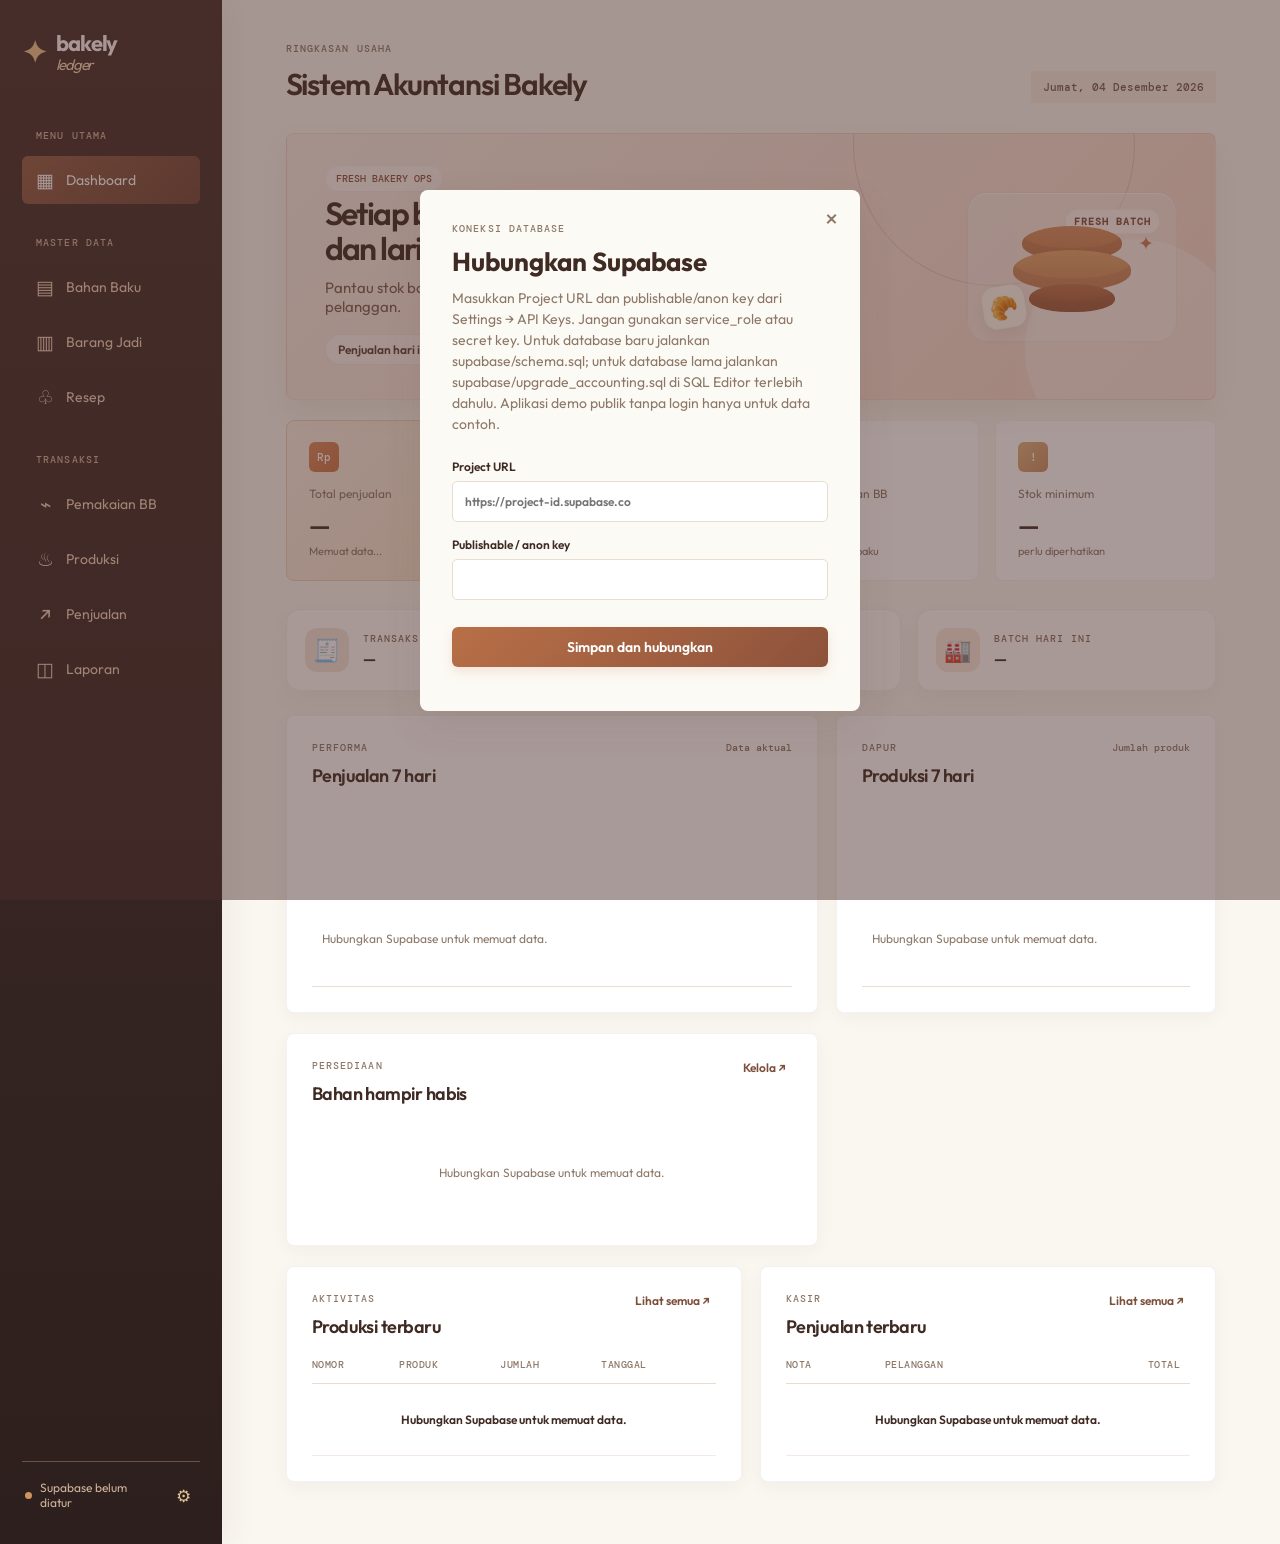
<file: index.html>
<!doctype html>
<html lang="id">
<head>
  <meta charset="utf-8"><meta name="viewport" content="width=device-width, initial-scale=1">
  <title>Bakely | Sistem Akuntansi Bakery</title>
  <link rel="preconnect" href="https://fonts.googleapis.com"><link rel="preconnect" href="https://fonts.gstatic.com" crossorigin>
  <link href="https://fonts.googleapis.com/css2?family=DM+Mono:wght@400;500&family=Outfit:wght@400;500;600;700&display=swap" rel="stylesheet">
  <link rel="stylesheet" href="frontend/styles.css?v=20261012-3">
</head>
<body>
  <div class="shell">
    <aside class="sidebar" id="sidebar">
      <div class="brand"><span class="brand-mark">✦</span><span>bakely<br><em>ledger</em></span></div>
      <p class="eyebrow">Menu utama</p>
      <nav class="nav-group"><button class="nav-item active" data-view="dashboard"><span>▦</span> Dashboard</button></nav>
      <p class="eyebrow nav-label">Master data</p>
      <nav class="nav-group"><button class="nav-item" data-view="bahan"><span>▤</span> Bahan Baku</button><button class="nav-item" data-view="produk"><span>▥</span> Barang Jadi</button><button class="nav-item" data-view="resep"><span>♧</span> Resep</button></nav>
      <p class="eyebrow nav-label">Transaksi</p>
      <nav class="nav-group"><button class="nav-item" data-view="pemakaian"><span>⌁</span> Pemakaian BB</button><button class="nav-item" data-view="produksi"><span>♨</span> Produksi</button><button class="nav-item" data-view="penjualan"><span>↗</span> Penjualan</button><button class="nav-item" data-view="laporan"><span>◫</span> Laporan</button></nav>
      <div class="sidebar-foot"><span class="status-dot"></span><span id="connection-label">Menghubungkan...</span><button id="settings-button" title="Lihat koneksi">⚙</button></div>
    </aside>
    <button class="sidebar-backdrop" id="sidebar-backdrop" type="button" aria-label="Tutup menu"></button>
    <main class="main-content">
      <header class="topbar"><button class="menu-toggle" id="menu-toggle" type="button" aria-label="Buka menu" aria-expanded="false" aria-controls="sidebar"><span id="menu-icon" aria-hidden="true">☰</span></button><div><p class="eyebrow" id="page-kicker">Ringkasan usaha</p><h1 id="page-title">Sistem Akuntansi Bakely</h1></div><div class="date-stamp" id="today"></div></header>

      <section id="dashboard-view" class="view active-view">
        <div class="hero-strip">
          <div class="hero-copy">
            <span class="tag">Fresh bakery ops</span>
            <h2>Setiap batch dibuat rapi, aman, dan laris.</h2>
            <p>Pantau stok bahan, produksi hari ini, sampai penjualan yang siap dibawa pelanggan.</p>
            <div class="hero-meta">
              <span>Penjualan hari ini: <strong id="hero-sales-today">Memuat...</strong></span>
              <span>Produksi hari ini: <strong id="hero-production-today">Memuat...</strong></span>
            </div>
          </div>
          <div class="hero-visual">
            <div class="mini-badge">Fresh batch</div>
            <div class="bread-illustration">
              <span class="bread-shape bread-top"></span>
              <span class="bread-shape bread-mid"></span>
              <span class="bread-shape bread-bottom"></span>
            </div>
          </div>
        </div>

        <div class="metric-grid">
          <article class="metric-card accent" data-view-link="penjualan"><div class="metric-icon">Rp</div><p>Total penjualan</p><strong id="sales-total">—</strong><small id="sales-count">Memuat data...</small></article>
          <article class="metric-card" data-view-link="produk"><div class="metric-icon mint">▥</div><p>Barang jadi tersedia</p><strong id="finished-total">—</strong><small id="product-count">Memuat data...</small></article>
          <article class="metric-card" data-view-link="bahan"><div class="metric-icon blue">▤</div><p>Nilai persediaan BB</p><strong id="inventory-total">—</strong><small>nilai stok bahan baku</small></article>
          <article class="metric-card" data-view-link="bahan"><div class="metric-icon peach">!</div><p>Stok minimum</p><strong id="low-stock-count">—</strong><small>perlu diperhatikan</small></article>
        </div>

        <div class="feature-strip">
          <article class="feature-card warm" data-view-link="penjualan">
            <span class="feature-icon">🧾</span>
            <div><p>Transaksi hari ini</p><strong id="today-sales-count">Memuat...</strong></div>
          </article>
          <article class="feature-card soft" data-view-link="bahan">
            <span class="feature-icon">📦</span>
            <div><p>Stok kritis</p><strong id="feature-low-stock">Memuat...</strong></div>
          </article>
          <article class="feature-card mint" data-view-link="produksi">
            <span class="feature-icon">🏭</span>
            <div><p>Batch hari ini</p><strong id="feature-production-count">Memuat...</strong></div>
          </article>
        </div>

        <div class="dashboard-grid"><section class="panel chart-panel"><div class="panel-heading"><div><p class="eyebrow">Performa</p><h3>Penjualan 7 hari</h3></div><span class="period-label">Data aktual</span></div><div class="bar-chart" id="sales-chart"></div></section><section class="panel chart-panel"><div class="panel-heading"><div><p class="eyebrow">Dapur</p><h3>Produksi 7 hari</h3></div><span class="period-label">Jumlah produk</span></div><div class="bar-chart" id="production-chart"></div></section></div>
        <div class="dashboard-grid"><section class="panel"><div class="panel-heading"><div><p class="eyebrow">Persediaan</p><h3>Bahan hampir habis</h3></div><button class="text-button" data-view-link="bahan">Kelola ↗</button></div><div id="low-stock-list" class="stock-list"><p class="empty-state">Memuat data...</p></div></section></div>
        <div class="dashboard-grid lower-grid"><section class="panel"><div class="panel-heading"><div><p class="eyebrow">Aktivitas</p><h3>Produksi terbaru</h3></div><button class="text-button" data-view-link="produksi">Lihat semua ↗</button></div><div class="table-wrap"><table><thead><tr><th>Nomor</th><th>Produk</th><th>Jumlah</th><th>Tanggal</th></tr></thead><tbody id="recent-production"></tbody></table></div></section><section class="panel"><div class="panel-heading"><div><p class="eyebrow">Kasir</p><h3>Penjualan terbaru</h3></div><button class="text-button" data-view-link="penjualan">Lihat semua ↗</button></div><div class="table-wrap"><table><thead><tr><th>Nota</th><th>Pelanggan</th><th class="align-right">Total</th></tr></thead><tbody id="recent-sales"></tbody></table></div></section></div>
      </section>

      <section id="bahan-view" class="view"><div class="section-heading"><div><p class="eyebrow">Master data</p><h2>Bahan baku</h2></div><button class="primary-button" data-open="material-modal">＋ Tambah bahan</button></div><section class="panel"><div class="table-wrap"><table><thead><tr><th>Nama bahan</th><th>Satuan</th><th>Stok</th><th>Minimum</th><th>Harga satuan</th><th>Status</th><th></th></tr></thead><tbody id="material-table"></tbody></table></div></section></section>
      <section id="produk-view" class="view"><div class="section-heading"><div><p class="eyebrow">Master data</p><h2>Barang jadi</h2></div><button class="primary-button" data-open="product-modal">＋ Tambah produk</button></div><section class="panel"><div class="table-wrap"><table><thead><tr><th>Kode</th><th>Nama produk</th><th>Harga jual</th><th>Stok</th><th>Status</th><th></th></tr></thead><tbody id="product-table"></tbody></table></div></section></section>
      <section id="pemakaian-view" class="view"><div class="section-heading"><div><p class="eyebrow">Transaksi</p><h2>Pemakaian bahan baku</h2></div><button class="primary-button" data-view-link="produksi">＋ Catat bersama produksi</button></div><section class="panel"><div class="table-wrap"><table><thead><tr><th>Produksi</th><th>Bahan baku</th><th>Jumlah terpakai</th><th>Tanggal</th></tr></thead><tbody id="usage-table"></tbody></table></div></section></section>
      <section id="produksi-view" class="view"><div class="section-heading"><div><p class="eyebrow">Transaksi</p><h2>Produksi</h2></div><button class="primary-button" data-open="production-modal">＋ Catat produksi</button></div><section class="panel"><div class="table-wrap"><table><thead><tr><th>Nomor</th><th>Barang jadi</th><th>Jumlah</th><th>Tanggal</th><th>Catatan</th></tr></thead><tbody id="production-table"></tbody></table></div></section></section>
      <section id="penjualan-view" class="view"><div class="section-heading"><div><p class="eyebrow">Transaksi</p><h2>Penjualan</h2></div><button class="primary-button" data-open="sale-modal">＋ Catat penjualan</button></div><section class="panel"><div class="table-wrap"><table><thead><tr><th>Nota</th><th>Pelanggan</th><th>Tanggal</th><th>Status</th><th class="align-right">Total</th><th></th></tr></thead><tbody id="sales-table"></tbody></table></div></section></section>

      <section id="resep-view" class="view"><div class="section-heading"><div><p class="eyebrow">Dapur</p><h2>Resep produk</h2></div><button class="primary-button" data-open="recipe-modal">＋ Tambah resep</button></div><section class="panel"><div class="table-wrap"><table><thead><tr><th>Produk</th><th>Bahan baku</th><th>Kebutuhan per produk</th><th></th></tr></thead><tbody id="recipe-table"></tbody></table></div></section></section>

      <section id="laporan-view" class="view">
        <div class="section-heading">
          <div><p class="eyebrow">Analisis usaha</p><h2>Laporan</h2></div>
          <button class="primary-button" type="button" data-view-link="penjualan">Lihat penjualan</button>
        </div>

        <div class="report-filters panel">
          <label>Dari tanggal<input id="report-start" type="date"></label>
          <label>Sampai tanggal<input id="report-end" type="date"></label>
          <label class="search-label">Cari nota / pelanggan<input id="report-search" type="search" placeholder="Cari..."></label>
          <button class="primary-button" id="apply-report-filters" type="button">Terapkan filter</button>
          <button class="text-button" id="clear-report-filters" type="button">Reset</button>
        </div>

        <div class="report-grid">
          <article class="report-card accent" data-view-link="penjualan">
            <p>Total penjualan</p>
            <strong id="report-sales-total">—</strong>
            <small id="report-sales-count-detail">Memuat data...</small>
          </article>
          <article class="report-card" data-view-link="produksi">
            <p>Produksi</p>
            <strong id="report-production-total">—</strong>
            <small id="report-production-count">Memuat data...</small>
          </article>
          <article class="report-card" data-view-link="bahan">
            <p>Stok kritis</p>
            <strong id="report-low-stock-total">—</strong>
            <small>perlu restock</small>
          </article>
          <article class="report-card" data-view-link="produk">
            <p>Barang siap jual</p>
            <strong id="report-ready-product-total">—</strong>
            <small id="report-ready-product-label">Memuat data...</small>
          </article>
          <article class="report-card"><p>Estimasi HPP terjual</p><strong id="report-cogs-total">Belum tersedia</strong><small id="report-gross-profit">HPP perlu resep/biaya produksi</small></article>
        </div>

        <div class="report-panels">
          <section class="panel">
            <div class="panel-heading">
              <div><p class="eyebrow">Ringkasan</p><h3>Penjualan terakhir</h3></div>
              <div class="button-group"><button class="text-button" id="export-sales" type="button">Unduh penjualan CSV ↓</button><button class="text-button" id="export-production" type="button">Unduh produksi CSV ↓</button></div>
            </div>
            <div class="table-wrap">
              <table>
                <thead><tr><th>Nota</th><th>Pelanggan</th><th>Tanggal</th><th class="align-right">Total</th></tr></thead>
                <tbody id="report-sales-table"></tbody>
              </table>
            </div>
          </section>

          <section class="panel">
            <div class="panel-heading">
              <div><p class="eyebrow">Inventori</p><h3>Bahan baku perlu perhatian</h3></div>
            </div>
            <div class="table-wrap">
              <table>
                <thead><tr><th>Bahan</th><th>Stok</th><th>Minimum</th><th>Status</th></tr></thead>
                <tbody id="report-stock-table"></tbody>
              </table>
            </div>
          </section>
        </div>
        <div class="report-panels report-panels-secondary">
          <section class="panel"><div class="panel-heading"><div><p class="eyebrow">Produksi &amp; HPP</p><h3>Biaya produksi</h3></div></div><div class="table-wrap"><table><thead><tr><th>Nomor</th><th>Produk</th><th>Jumlah</th><th>Biaya total</th><th>HPP/unit</th></tr></thead><tbody id="report-production-table"></tbody></table></div></section>
          <section class="panel"><div class="panel-heading"><div><p class="eyebrow">Audit stok</p><h3>Mutasi bahan dan produk</h3></div><button class="text-button" id="export-inventory" type="button">Unduh CSV ↓</button></div><div class="table-wrap"><table><thead><tr><th>Waktu</th><th>Item</th><th>Jenis</th><th>Perubahan</th><th>Catatan</th></tr></thead><tbody id="report-movements-table"></tbody></table></div></section>
        </div>
      </section>
    </main>
  </div>
  <div class="modal-backdrop" id="settings-modal"><form class="modal action-form" id="settings-form"><button type="button" class="close-button" data-close-modal>×</button><p class="eyebrow">Koneksi database</p><h2>Hubungkan Supabase</h2><p class="modal-copy">Masukkan Project URL dan publishable/anon key dari Settings → API Keys. Jangan gunakan service_role atau secret key. Untuk database baru jalankan supabase/schema.sql; untuk database lama jalankan supabase/upgrade_accounting.sql di SQL Editor terlebih dahulu. Aplikasi demo publik tanpa login hanya untuk data contoh.</p><label>Project URL<input id="supabase-url" type="url" placeholder="https://project-id.supabase.co" required></label><label>Publishable / anon key<input id="supabase-key" type="text" autocomplete="off" required></label><button class="primary-button" type="submit">Simpan dan hubungkan</button><p class="form-message" role="alert"></p></form></div>
  <div class="modal-backdrop" id="material-modal"><form class="modal action-form"><button type="button" class="close-button" data-close-modal>×</button><p class="eyebrow">Master bahan</p><h2 id="material-modal-title">Tambah bahan baku</h2><input id="material-id" type="hidden"><label>Nama bahan<input id="material-name" required></label><div class="form-grid"><label>Satuan<input id="material-unit" value="kg" required></label><label>Stok awal<input id="material-stock" type="number" min="0" step="0.01" required></label><label>Stok minimum<input id="material-minimum" type="number" min="0" step="0.01" required></label><label>Harga satuan<input id="material-price" type="number" min="0" required></label></div><button class="primary-button" type="submit">Simpan bahan</button><p class="form-message"></p></form></div>
  <div class="modal-backdrop" id="restock-modal"><form class="modal action-form"><button type="button" class="close-button" data-close-modal>×</button><p class="eyebrow">Persediaan masuk</p><h2>Tambah stok</h2><input id="restock-material-id" type="hidden"><p id="restock-material-name" class="modal-copy"></p><label>Jumlah masuk<input id="restock-amount" type="number" min="0.01" step="0.01" required></label><label>Catatan / pemasok<input id="restock-note" placeholder="Opsional"></label><button class="primary-button" type="submit">Catat stok masuk</button><p class="form-message"></p></form></div>
  <div class="modal-backdrop" id="product-modal"><form class="modal action-form"><button type="button" class="close-button" data-close-modal>×</button><p class="eyebrow">Master barang jadi</p><h2 id="product-modal-title">Tambah barang jadi</h2><input id="product-id" type="hidden"><label>Kode produk<input id="product-code" required></label><label>Nama produk<input id="product-name" required></label><div class="form-grid"><label>Harga jual<input id="product-price" type="number" min="0" required></label><label>Stok awal<input id="product-stock" type="number" min="0" required></label><label>Satuan<input id="product-unit" value="pcs" required></label></div><button class="primary-button" type="submit">Simpan produk</button><p class="form-message"></p></form></div>
  <div class="modal-backdrop" id="production-modal"><form class="modal action-form"><button type="button" class="close-button" data-close-modal>×</button><p class="eyebrow">Dapur produksi</p><h2>Catat produksi</h2><label>Nomor produksi<input id="production-number" required></label><label>Barang jadi<select id="production-product" required></select></label><label>Jumlah produksi<input id="production-amount" type="number" min="0.01" step="0.01" required></label><div class="form-grid"><label>Tenaga kerja langsung<input id="production-labor" type="number" min="0" step="1" value="0"></label><label>Biaya overhead<input id="production-overhead" type="number" min="0" step="1" value="0"></label></div><label>Catatan<input id="production-note"></label><div class="usage-box"><div class="panel-heading"><strong>Pemakaian bahan baku</strong><button class="text-button" type="button" id="add-usage">＋ Tambah baris</button></div><div id="usage-fields"></div><small id="recipe-hint" class="form-hint"></small></div><button class="primary-button" type="submit">Simpan produksi</button><p class="form-message"></p></form></div>
  <div class="modal-backdrop" id="sale-modal"><form class="modal action-form"><button type="button" class="close-button" data-close-modal>×</button><p class="eyebrow">Kasir</p><h2>Catat penjualan</h2><label>Nomor nota<input id="sale-number" required></label><label>Pelanggan<input id="sale-customer" value="Umum" required></label><div class="usage-box"><div class="panel-heading"><strong>Barang terjual</strong><button class="text-button" type="button" id="add-sale-item">＋ Tambah baris</button></div><div id="sale-fields"></div></div><button class="primary-button" type="submit">Simpan penjualan</button><p class="form-message"></p></form></div>
  <div class="modal-backdrop" id="sale-detail-modal"><div class="modal"><button type="button" class="close-button" data-close-modal>×</button><p class="eyebrow">Detail transaksi</p><h2 id="detail-sale-number">Detail penjualan</h2><p id="detail-sale-meta" class="modal-copy"></p><div class="table-wrap"><table><thead><tr><th>Produk</th><th>Qty</th><th>Harga</th><th class="align-right">Subtotal</th></tr></thead><tbody id="sale-detail-table"></tbody></table></div><div class="detail-total"><span>Total</span><strong id="detail-sale-total">Rp 0</strong></div></div></div>
  <div class="modal-backdrop" id="recipe-modal"><form class="modal action-form"><button type="button" class="close-button" data-close-modal>×</button><p class="eyebrow">Kalkulasi produksi</p><h2>Atur resep</h2><label>Produk<select id="recipe-product" required></select></label><p class="modal-copy">Masukkan kebutuhan bahan untuk satu produk. Produksi akan mengalikan jumlah ini secara otomatis.</p><div class="usage-box"><div class="panel-heading"><strong>Bahan dan takaran</strong><button class="text-button" type="button" id="add-recipe-item">＋ Tambah baris</button></div><div id="recipe-fields"></div></div><button class="primary-button" type="submit">Simpan resep</button><p class="form-message"></p></form></div>
  <div class="toast" id="toast"></div><script src="frontend/app.js?v=20261012-4"></script>
</body>
</html>
</file>
<file: frontend/styles.css>
:root{--ink:#4a2d2b;--muted:#987b78;--line:#eadbd8;--paper:#fffaf9;--cream:#f8ecec;--orange:#d87388;--orange-dark:#a84961;--mint:#ead7d7;--peach:#f5d2d7;--brown:#573532;--shadow:0 14px 40px rgba(92,48,52,.09)}
*{box-sizing:border-box}body{margin:0;background:var(--paper);color:var(--ink);font-family:Outfit,sans-serif;font-size:14px}button,input{font:inherit}.shell{min-height:100vh;display:flex}.sidebar{width:245px;background:var(--brown);color:#fff7f5;padding:30px 20px;display:flex;flex-direction:column}.brand{display:flex;align-items:center;gap:10px;font-size:20px;font-weight:700;line-height:.85;letter-spacing:-.04em}.brand em{font-size:15px;font-weight:400;color:#f4b9c2}.brand-mark{color:#f29bac;font-size:28px}.eyebrow{color:var(--muted);font:500 10px 'DM Mono',monospace;letter-spacing:.11em;text-transform:uppercase;margin:0 0 10px}.sidebar .eyebrow{color:#d4a5a7;margin:58px 14px 14px}.nav-item{display:flex;align-items:center;gap:12px;border:0;background:none;color:#eac9ca;border-radius:8px;width:100%;padding:13px 14px;text-align:left;cursor:pointer;margin-bottom:4px}.nav-item span{font-size:19px;width:18px;text-align:center}.nav-item.active,.nav-item:hover{background:#75484a;color:#fff}.sidebar-foot{border-top:1px solid #805658;margin-top:auto;padding:18px 3px 0;display:flex;align-items:center;gap:8px;color:#e8bfc1;font-size:12px}.status-dot{height:7px;width:7px;background:#f29bac;border-radius:50%}.sidebar-foot button{margin-left:auto;border:0;background:none;color:#f2c8ca;cursor:pointer;font-size:17px}.main-content{max-width:1320px;width:100%;padding:40px 5.5vw}.topbar{display:flex;justify-content:space-between;align-items:flex-end;margin-bottom:38px}.topbar h1{font-size:27px;letter-spacing:-.04em;margin:0}.date-stamp{font:500 11px 'DM Mono',monospace;color:var(--muted)}.view{display:none}.view.active-view{display:block}.hero-strip{background:#f7dfe2;min-height:185px;padding:29px 34px;display:flex;justify-content:space-between;align-items:center;position:relative;overflow:hidden}.hero-strip:after{content:'';position:absolute;width:280px;height:280px;border:1px solid rgba(168,73,97,.2);border-radius:50%;right:80px;top:-130px}.tag{color:var(--orange-dark);font:500 10px 'DM Mono',monospace;text-transform:uppercase}.hero-strip h2{font-size:26px;max-width:420px;line-height:1.08;letter-spacing:-.04em;margin:12px 0 8px}.hero-strip p{color:#89666a;margin:0}.hero-badge{background:var(--orange);color:#fff4f5;padding:15px 19px;text-align:center;font:500 10px 'DM Mono',monospace;z-index:1}.hero-badge strong{font:700 20px Outfit}.metric-grid{display:grid;grid-template-columns:repeat(3,1fr);gap:14px;margin:22px 0 34px}.metric-card{border:1px solid var(--line);background:#fff;padding:20px 22px;min-height:142px}.metric-card.accent{background:#fcecef;border-color:#f2ccd3}.metric-card p{font-size:12px;color:var(--muted);margin:14px 0 8px}.metric-card strong{display:block;font-size:25px;letter-spacing:-.04em}.metric-card small{font-size:11px;color:var(--muted)}.metric-icon{background:var(--orange);color:#fff;width:30px;height:30px;display:grid;place-items:center;font:500 11px 'DM Mono',monospace}.metric-icon.mint{background:#b8838a}.metric-icon.peach{background:#c86e7b}.content-grid{display:grid;grid-template-columns:1.5fr 1fr;gap:20px}.panel{background:#fff;border:1px solid var(--line);padding:24px}.panel-heading,.section-heading{display:flex;justify-content:space-between;align-items:flex-start}.panel h3{font-size:18px;margin:0 0 20px;letter-spacing:-.03em}.text-button{border:0;background:none;color:var(--orange-dark);font-size:12px;cursor:pointer}.table-wrap{overflow-x:auto}table{border-collapse:collapse;width:100%;min-width:400px}th{text-align:left;color:var(--muted);font:500 10px 'DM Mono',monospace;text-transform:uppercase;letter-spacing:.05em;border-bottom:1px solid var(--line);padding:0 10px 12px 0}td{border-bottom:1px solid #f3e9e8;padding:15px 10px 15px 0;color:#65494a;font-size:13px}td:first-child{font-weight:600;color:var(--ink)}.align-right{text-align:right}.empty-state{text-align:center;color:var(--muted);padding:28px 5px}.stock-list{display:grid;gap:8px}.stock-item{display:flex;justify-content:space-between;align-items:center;border-bottom:1px solid #f3e9e8;padding:8px 0}.stock-name{font-weight:600}.stock-meta{font-size:11px;color:var(--muted);margin-top:3px}.stock-warning{color:var(--orange-dark);font:500 11px 'DM Mono',monospace}.section-heading{margin-bottom:24px;align-items:center}.section-heading h2{font-size:28px;letter-spacing:-.05em;margin:0}.primary-button{border:0;background:var(--orange);color:white;padding:11px 16px;cursor:pointer;font-weight:600}.primary-button:hover{background:var(--orange-dark)}.modal-backdrop{display:none;position:fixed;inset:0;background:rgba(74,45,43,.48);place-items:center;padding:20px;z-index:2}.modal-backdrop.visible{display:grid}.modal{background:var(--paper);width:min(440px,100%);padding:32px;position:relative;box-shadow:var(--shadow)}.modal h2{font-size:26px;margin:0 0 10px}.modal-copy{color:var(--muted);line-height:1.5;margin:0 0 24px}.modal label{display:block;font-size:12px;font-weight:600;margin:15px 0}.modal input{display:block;border:1px solid var(--line);padding:12px;width:100%;margin-top:7px;background:#fff;outline-color:var(--orange)}.modal .primary-button{width:100%;margin-top:12px}.close-button{position:absolute;right:16px;top:12px;border:0;background:none;font-size:24px;color:var(--muted);cursor:pointer}.form-message{color:var(--orange-dark);font-size:12px}.toast{position:fixed;right:22px;bottom:22px;background:var(--brown);color:white;padding:13px 17px;display:none}.toast.visible{display:block}
@media(max-width:850px){.sidebar{width:72px;padding:25px 10px}.brand{justify-content:center}.brand>span:last-child,.sidebar .eyebrow,.nav-item:not(.active)::after,.nav-item{font-size:0}.nav-item{justify-content:center;padding:13px 5px}.nav-item span{font-size:19px}.sidebar-foot{justify-content:center}.sidebar-foot span:not(.status-dot),.sidebar-foot button{display:none}.main-content{padding:28px 22px}.content-grid{grid-template-columns:1fr}.hero-strip h2{font-size:22px}.metric-grid{gap:8px}.metric-card{padding:15px}.metric-card strong{font-size:19px}.topbar h1{font-size:22px}}
@media(max-width:560px){.main-content{padding:25px 15px}.metric-grid{grid-template-columns:1fr}.hero-strip{padding:23px;min-height:190px}.hero-badge{align-self:flex-start}.topbar{display:block}.date-stamp{margin-top:12px}.section-heading{display:block}.section-heading .primary-button{margin-top:16px}}
.nav-label{margin-top:28px!important}.nav-group{display:grid;gap:3px}.dashboard-grid{display:grid;grid-template-columns:1.4fr 1fr;gap:20px;margin-bottom:20px}.lower-grid{grid-template-columns:1fr 1fr}.period-label{font:500 10px 'DM Mono',monospace;color:var(--muted)}.bar-chart{height:180px;display:flex;align-items:end;gap:14px;border-bottom:1px solid var(--line);padding:18px 5px 0}.bar-wrap{height:100%;flex:1;display:flex;flex-direction:column;justify-content:end;align-items:center;gap:8px}.bar{width:100%;max-width:34px;background:var(--orange);min-height:8px}.bar-wrap small{font:10px 'DM Mono',monospace;color:var(--muted)}.metric-grid{grid-template-columns:repeat(4,1fr)}.metric-icon.blue{background:#8399a8}.row-actions{white-space:nowrap;text-align:right}.row-actions button,.remove-row{border:0;background:none;color:var(--orange-dark);cursor:pointer;font-size:11px;margin-left:8px}.row-actions button:last-child{color:var(--muted)}.tag-muted{background:#eee9e1!important;color:var(--muted)!important}.modal select{display:block;border:1px solid var(--line);padding:12px;width:100%;margin-top:7px;background:#fff}.form-grid{display:grid;grid-template-columns:1fr 1fr;gap:0 12px}.usage-box{background:#f5f1e9;padding:14px;margin:14px 0}.usage-box .panel-heading{align-items:center;margin-bottom:10px}.dynamic-row{display:grid;grid-template-columns:1fr 100px 24px;gap:6px;margin-top:7px}.dynamic-row select,.dynamic-row input{width:100%;padding:9px;border:1px solid var(--line);background:#fff}.dynamic-row .remove-row{margin:0;padding:0}.modal{max-height:90vh;overflow:auto}@media(max-width:850px){.dashboard-grid,.lower-grid{grid-template-columns:1fr}.metric-grid{grid-template-columns:repeat(2,1fr)}}
:root{--ink:#3f2b23;--muted:#8d7868;--line:#e8ddce;--paper:#fcfaf5;--cream:#f4ecdf;--orange:#b86f47;--orange-dark:#895039;--mint:#d7dfca;--peach:#eed9b8;--brown:#4a3027;--shadow:0 14px 40px rgba(78,51,37,.09)}
body{background:#faf7f0}.sidebar{background:var(--brown)}.brand em{color:#e2b878}.brand-mark{color:#e2b878}.sidebar .eyebrow{color:#cdb39a}.nav-item{color:#dcc9b5}.nav-item.active,.nav-item:hover{background:#694638;color:#fffaf2}.sidebar-foot{border-color:#705044;color:#cdb39a}.sidebar-foot button{color:#e2c397}.status-dot{background:#e2b878}.hero-strip{background:#efe2d0}.hero-strip:after{border-color:rgba(137,80,57,.2)}.hero-strip p{color:#826d5a}.hero-badge{background:var(--orange);color:#fff7ee}.metric-card.accent{background:#f6ead8;border-color:#ead2b7}.metric-icon.mint{background:#879875}.metric-icon.peach{background:#cf9361}.metric-icon.blue{background:#87999a}.panel{box-shadow:0 8px 22px rgba(78,51,37,.035)}.bar{background:var(--orange)}.tag{color:var(--orange-dark)}.tag-muted{background:#eee8de!important;color:var(--muted)!important}.usage-box{background:#f5ede2}.toast{background:var(--brown)}
.table-link{border:0;background:none;color:var(--orange-dark);font-weight:600;padding:0;cursor:pointer}.table-link:hover{text-decoration:underline}.stock-ok{color:#6e8961;font:500 11px 'DM Mono',monospace}.stock-minimum{color:#b27a3d;font:500 11px 'DM Mono',monospace}.detail-total{display:flex;justify-content:space-between;border-top:1px solid var(--line);margin-top:18px;padding-top:16px;font-weight:600}.detail-total strong{color:var(--orange-dark)}
.sidebar{width:264px;padding:34px 22px;box-shadow:8px 0 28px rgba(78,51,37,.06)}.brand{font-size:22px;letter-spacing:-.05em}.brand-mark{font-size:30px}.main-content{max-width:1440px;padding:42px clamp(24px,5vw,76px)}.topbar{margin-bottom:30px}.topbar h1{font-size:30px;font-weight:600}.date-stamp{background:#f4ecdf;padding:9px 12px;color:#72594b}.hero-strip{border-radius:8px;padding:34px 38px;box-shadow:0 12px 28px rgba(132,86,52,.08)}.hero-strip h2{font-size:30px;font-weight:600}.hero-badge{border-radius:6px;box-shadow:0 8px 18px rgba(137,80,57,.18)}.metric-grid{gap:16px;margin:20px 0 28px}.metric-card{border-radius:8px;padding:21px 22px;transition:transform .18s ease,box-shadow .18s ease}.metric-card:hover{transform:translateY(-2px);box-shadow:0 10px 24px rgba(78,51,37,.08)}.metric-card strong{font-weight:600}.metric-icon{border-radius:6px}.dashboard-grid{gap:18px}.panel{border-radius:8px;padding:25px;box-shadow:0 5px 18px rgba(78,51,37,.045)}.panel h3{font-weight:600}.primary-button{border-radius:6px;box-shadow:0 5px 12px rgba(184,111,71,.16);transition:background .18s ease,transform .18s ease,box-shadow .18s ease}.primary-button:hover{transform:translateY(-1px);box-shadow:0 8px 17px rgba(184,111,71,.22)}.text-button,.row-actions button,.table-link{font-weight:600}.nav-item{border-radius:6px;transition:background .18s ease,color .18s ease;padding:12px 14px}.section-heading h2{font-weight:600}.modal{border-radius:8px}.modal input,.modal select{border-radius:5px}.bar-chart{padding-top:22px}.bar{border-radius:4px 4px 0 0;transition:opacity .18s ease,transform .18s ease}.bar:hover{opacity:.78;transform:scaleY(1.03);transform-origin:bottom}.empty-state{font-size:12px}

.hero-strip{background:linear-gradient(135deg,#f8eee6 0%,#f5d7c8 100%);position:relative;overflow:hidden;border:1px solid rgba(121,88,63,.08)}
.hero-strip:before{content:"";position:absolute;inset:auto -30px -60px auto;width:220px;height:220px;border-radius:50%;background:rgba(255,255,255,.32)}
.hero-copy{position:relative;z-index:1;max-width:640px}
.hero-copy h2{margin:10px 0 12px;font-size:32px;line-height:1.1;letter-spacing:-.05em;color:#3d2a22}
.hero-copy p{margin:0;color:#7a5f4e;max-width:540px;font-size:15px}
.hero-meta{display:flex;flex-wrap:wrap;gap:12px;margin-top:18px}
.hero-meta span{display:inline-flex;align-items:center;background:rgba(255,255,255,.45);backdrop-filter:blur(4px);color:#5a3f35;border:1px solid rgba(90,63,53,.07);padding:7px 12px;border-radius:999px;font-size:12px;font-weight:600}
.hero-visual{position:relative;z-index:1;display:flex;align-items:center;justify-content:center;width:210px;height:150px;background:rgba(255,255,255,.28);border:1px solid rgba(120,89,66,.08);border-radius:20px;box-shadow:inset 0 1px 0 rgba(255,255,255,.6)}
.mini-badge{position:absolute;top:16px;right:16px;background:#fff5ef;border:1px solid rgba(143,88,58,.08);color:#7c4f3b;font:600 10px 'DM Mono',monospace;letter-spacing:.1em;text-transform:uppercase;padding:5px 8px;border-radius:999px}
.bread-illustration{position:relative;width:130px;height:90px}
.bread-shape{position:absolute;left:50%;transform:translateX(-50%);display:block;border-radius:50% 50% 45% 45%;background:linear-gradient(180deg,#d7905d 0%,#c77b4f 100%);box-shadow:inset 0 -12px 0 rgba(126,73,42,.15)}
.bread-top{width:100px;height:34px;top:4px}
.bread-mid{width:118px;height:40px;top:28px;background:linear-gradient(180deg,#e0a56a 0%,#cf8558 100%)}
.bread-bottom{width:86px;height:28px;bottom:0;background:linear-gradient(180deg,#ba7147 0%,#9f5a3b 100%)}
.feature-strip{display:grid;grid-template-columns:repeat(3,1fr);gap:16px;margin:20px 0 24px}
.feature-card{display:flex;align-items:center;gap:14px;background:#fffdfb;border:1px solid rgba(132,91,58,.08);padding:18px 18px;border-radius:14px;box-shadow:0 10px 22px rgba(88,58,37,.04);cursor:pointer;transition:transform .18s ease, box-shadow .18s ease}
.feature-card:hover,.metric-card:hover,.report-card:hover{transform:translateY(-2px);box-shadow:0 12px 20px rgba(84,56,38,.08)}
.feature-card warm{background:#fff4ea}.feature-card soft{background:#fffaf2}.feature-card mint{background:#edf3ea}
.feature-icon{display:grid;place-items:center;width:44px;height:44px;border-radius:12px;background:#f3e7db;font-size:22px}
.feature-card p{margin:0 0 4px;color:#8a6d5d;font:500 10px 'DM Mono',monospace;letter-spacing:.1em;text-transform:uppercase}
.feature-card strong{color:#3d2a22;font-size:15px}
.report-grid{display:grid;grid-template-columns:repeat(4,1fr);gap:16px;margin:20px 0 22px}
.report-card{background:#fffdfb;border:1px solid rgba(126,94,72,.08);padding:18px 20px;border-radius:14px;cursor:pointer;transition:transform .18s ease, box-shadow .18s ease}
.report-card.accent{background:linear-gradient(135deg,#f9efe3 0%,#f8e1c7 100%)}
.report-card p{margin:0 0 6px;color:#8b6d59;font:500 10px 'DM Mono',monospace;letter-spacing:.12em;text-transform:uppercase}
.report-card strong{display:block;color:#2f221d;font-size:26px;letter-spacing:-.04em;margin-bottom:5px}
.report-card small{color:#7a604f}
.report-panels{display:grid;grid-template-columns:1.2fr 1fr;gap:18px}
.report-grid{grid-template-columns:repeat(5,minmax(0,1fr))}
.report-filters{display:grid;grid-template-columns:1fr 1fr 2fr auto auto;align-items:end;gap:12px;margin:18px 0;padding:18px}
.report-filters label{display:block;font-size:11px;font-weight:600;color:var(--muted)}
.report-filters input{display:block;width:100%;margin-top:6px;padding:10px;border:1px solid var(--line);border-radius:5px;background:#fff;color:var(--ink)}
.report-filters .primary-button{white-space:nowrap}
.button-group{display:flex;flex-wrap:wrap;gap:8px}
.button-group .text-button{padding:7px 0}
.report-panels-secondary{margin-top:18px}
.report-filters+.report-grid .report-card{cursor:default}
.bar-production{background:linear-gradient(180deg,#93a77d,#718b62)}
.form-hint{display:block;color:var(--muted);margin-top:10px;line-height:1.5}
.row-actions [data-cancel-sale]{color:#a03d42}
.row-actions [data-cancel-sale]:hover{text-decoration:underline}
button:disabled{opacity:.6;cursor:wait}

@media(max-width:900px){
  .hero-strip{flex-direction:column;align-items:flex-start;gap:20px}
  .hero-visual{width:100%;max-width:240px}
  .feature-strip,.report-grid,.report-panels{grid-template-columns:1fr}
  .report-filters{grid-template-columns:1fr 1fr}
  .report-filters .search-label{grid-column:1/-1}
}
@media(max-width:560px){.report-filters{grid-template-columns:1fr}.report-filters .search-label{grid-column:auto}.report-filters .primary-button{text-align:center}.panel-heading{gap:10px;flex-wrap:wrap}.button-group{justify-content:flex-start}}

.sidebar{background:linear-gradient(180deg,#422d28 0%,#2d1f1d 100%)}
.brand-mark{color:#f1c38d}
.brand em{color:#f3d9b0}
.nav-item{color:#f0d4ba}.nav-item.active,.nav-item:hover{background:linear-gradient(135deg,#8f5d43,#6d4334);color:#fff}
.hero-strip .tag{background:rgba(255,255,255,.45);padding:6px 10px;border-radius:999px;border:1px solid rgba(125,93,70,.08)}
.metric-card.accent{background:linear-gradient(135deg,#f9efe3 0%,#f5e2cc 100%)}
.metric-icon{background:linear-gradient(135deg,#d9895a,#ca764a)}
.metric-icon.mint{background:linear-gradient(135deg,#8ea57d,#748d65)}
.metric-icon.blue{background:linear-gradient(135deg,#a2b6c9,#7e95ab)}
.metric-icon.peach{background:linear-gradient(135deg,#dfb180,#c68f60)}
.panel, .metric-card, .feature-card{border:1px solid rgba(119,86,67,.08)}
.primary-button{background:linear-gradient(135deg,#b86f47 0%,#8d523b 100%);color:#fff;border:none}
.text-button{color:#7c4f3b}
.table-link{color:#7a4d3d}
.sidebar-foot .status-dot{background:#79a267}

.menu-toggle{display:none;flex:0 0 40px;width:40px;height:40px;place-items:center;border:1px solid var(--line);border-radius:12px;background:#fffdf9;color:var(--brown);font-size:20px;cursor:pointer;box-shadow:0 4px 12px rgba(78,51,37,.07)}
.sidebar-backdrop{display:none}
.hero-visual:before{content:'🥐';position:absolute;left:14px;bottom:12px;display:grid;place-items:center;width:42px;height:42px;border:1px solid rgba(120,89,66,.1);border-radius:14px;background:#fff8ef;font-size:23px;transform:rotate(-9deg);box-shadow:0 6px 14px rgba(88,58,37,.08)}
.hero-visual:after{content:'✦';position:absolute;right:22px;top:38px;color:#c77d4e;font-size:19px;animation:bakery-sparkle 2.6s ease-in-out infinite}
.bread-illustration{animation:bread-arrive .65s cubic-bezier(.2,.8,.2,1) both}
.feature-icon{transition:transform .2s ease,background .2s ease}
.feature-card:hover .feature-icon{transform:rotate(-8deg) scale(1.08);background:#f7dfc7}
.feature-card:nth-child(2) .feature-icon{background:#edf2e8}
.feature-card:nth-child(3) .feature-icon{background:#f8e8db}
@keyframes bakery-sparkle{0%,100%{opacity:.55;transform:scale(.9) rotate(-8deg)}50%{opacity:1;transform:scale(1.13) rotate(8deg)}}
@keyframes bread-arrive{from{opacity:0;transform:translateY(8px) rotate(-3deg)}to{opacity:1;transform:translateY(0) rotate(0)}}
@media(max-width:850px){
  body.menu-open{overflow:hidden}
  .shell{display:block}
  .sidebar{position:fixed;z-index:12;inset:0 auto 0 0;width:min(84vw,310px);height:100vh;height:100dvh;padding:28px 20px;transform:translateX(-105%);transition:transform .24s cubic-bezier(.2,.8,.2,1);box-shadow:12px 0 36px rgba(48,31,25,.22)}
  .sidebar.sidebar-open{transform:translateX(0)}
  .sidebar .brand{justify-content:flex-start}
  .sidebar .brand>span:last-child{display:block}
  .sidebar .eyebrow{display:block;font-size:10px;margin:36px 12px 12px}
  .sidebar .nav-item{display:flex;justify-content:flex-start;width:100%;padding:12px 13px;font-size:14px}
  .sidebar .nav-item span{font-size:18px}
  .sidebar-foot{justify-content:flex-start}
  .sidebar-foot span:not(.status-dot),.sidebar-foot button{display:block}
  .sidebar-backdrop.visible{display:block;position:fixed;z-index:11;inset:0;width:100%;height:100%;border:0;background:rgba(40,28,23,.38);backdrop-filter:blur(2px)}
  .main-content{max-width:none;width:100%;padding:24px clamp(18px,4vw,34px)}
  .topbar{display:grid;grid-template-columns:40px minmax(0,1fr) auto;align-items:center;gap:13px;margin-bottom:25px}
  .menu-toggle{display:grid}
  .topbar h1{font-size:23px}
  .topbar .eyebrow{margin-bottom:5px}
}
@media(max-width:560px){
  .main-content{padding:18px 15px 28px}
  .topbar{grid-template-columns:40px minmax(0,1fr);gap:11px;margin-bottom:21px}
  .topbar>div:first-of-type{min-width:0}
  .topbar h1{font-size:19px;line-height:1.2}
  .date-stamp{grid-column:2;margin:0;padding:0;background:none;font-size:10px}
  .hero-strip{min-height:0;padding:22px 20px;gap:14px;border-radius:18px}
  .hero-copy h2{font-size:24px;max-width:340px}
  .hero-copy p{font-size:13px;line-height:1.5}
  .hero-meta{gap:7px}
  .hero-meta span{font-size:10px;padding:6px 9px;border-radius:10px}
  .hero-visual{height:122px;max-width:none;border-radius:16px}
  .bread-illustration{transform:scale(.88)}
  .hero-visual:before{left:12px;bottom:9px;width:36px;height:36px;font-size:20px}
  .hero-visual:after{right:18px;top:24px}
  .metric-grid{grid-template-columns:repeat(2,minmax(0,1fr));gap:10px;margin:16px 0 22px}
  .metric-card{min-width:0;min-height:128px;padding:14px;border-radius:14px}
  .metric-card strong{font-size:18px;overflow-wrap:anywhere}
  .feature-strip{grid-template-columns:1fr;gap:9px;margin:16px 0 20px}
  .feature-card{padding:13px 14px;border-radius:13px}
  .feature-icon{width:40px;height:40px;flex:0 0 40px}
  .dashboard-grid{gap:13px;margin-bottom:13px}
  .panel{padding:17px;border-radius:15px}
  .panel h3{font-size:16px}
}
.dashboard-grid>.panel,.report-panels>.panel{min-width:0}
.table-wrap{min-width:0;max-width:100%}
@media(prefers-reduced-motion:reduce){
  *,*:before,*:after{scroll-behavior:auto!important;animation-duration:.01ms!important;animation-iteration-count:1!important;transition-duration:.01ms!important}
}
</file>
